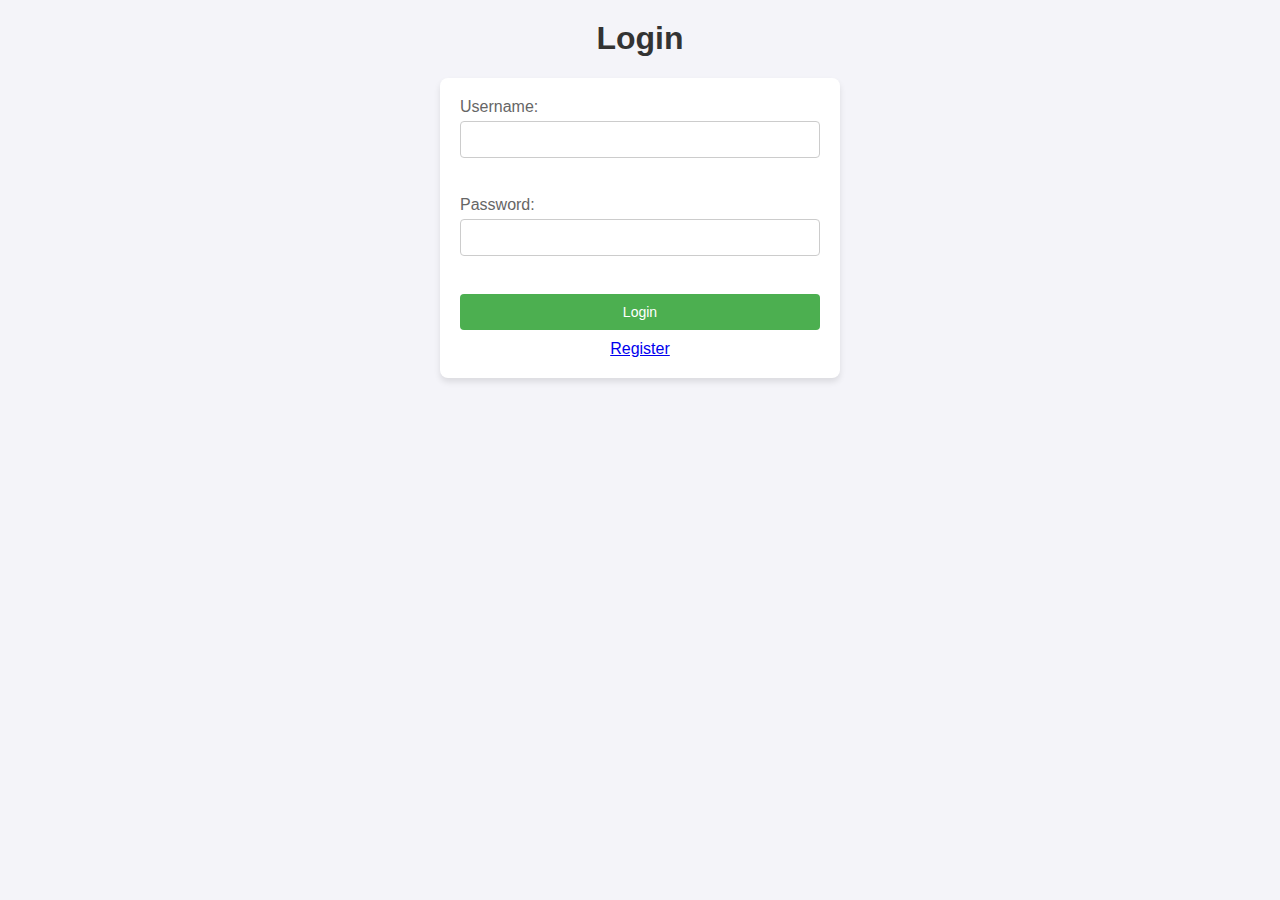
<file: web-front-end/pages/index.html>
<!doctype html>
<html lang="en">
  <head>
    <meta charset="UTF-8" />
    <meta name="viewport" content="width=device-width, initial-scale=1.0" />
    <title>Login</title>
    <link rel="stylesheet" href="../styles/styles.css" />
  </head>
  <body>
    <h1>Login</h1>
    <form id="login-form">
      <label for="username">Username:</label>
      <input type="text" id="username" name="username" required />
      <br />
      <label for="password">Password:</label>
      <input type="password" id="password" name="password" required />
      <br />
      <button type="submit">Login</button>

      <div style="text-align: center;">
        <a href="./register.html" style="margin-top: 10px; display: inline-block;">Register</a>
      </div>
    </form>

    <script>
      document
        .getElementById("login-form")
        .addEventListener("submit", async function (event) {
          event.preventDefault();
          const username = document.getElementById("username").value;
          const password = document.getElementById("password").value;
          const response = await fetch(
            "https://legendary-potato-j7w47prr4472pgjg-4001.app.github.dev/auth/login",
            {
              method: "POST",
              headers: { "Content-Type": "application/json" },
              body: JSON.stringify({ username, password }),
              credentials: "include",
            }
          );
          const result = await response.json();
          // handle response
          if (result.ok) {
            if (result.is_admin) {
              window.location.href = "./admin/dashboard.html";
              return;
            }
            window.location.href = "./profile.html";
          } else {
            alert(result.message);
          }
        });
    </script>
  </body>
</html>
</file>
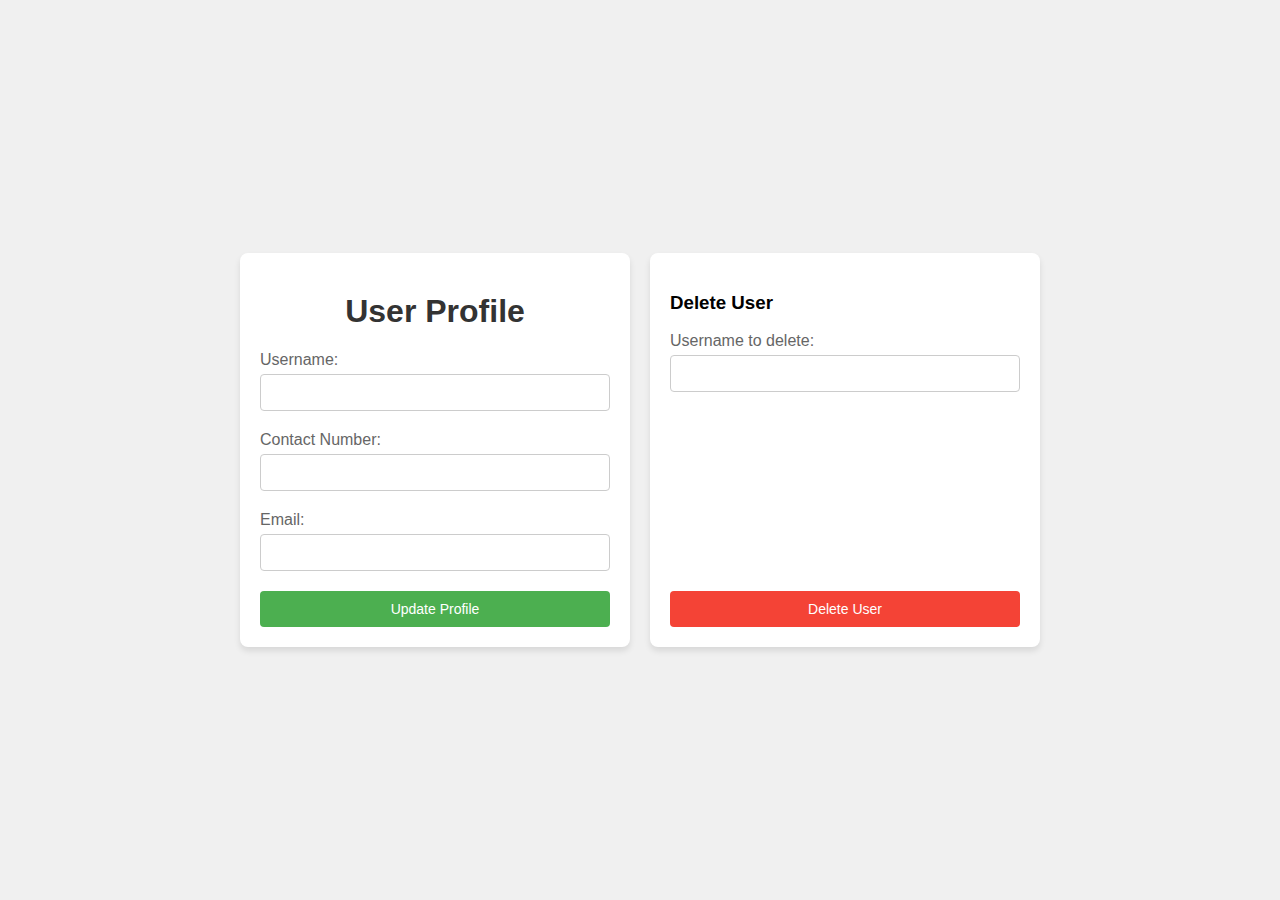
<file: web-front-end/pages/profile.html>
<!doctype html>
<html lang="en">

<head>
  <meta charset="UTF-8" />
  <meta name="viewport" content="width=device-width, initial-scale=1.0" />
  <title>Profile</title>
  <link rel="stylesheet" href="../styles/styles.css" />
</head>

<body class="body-profile">
  <div class="container">
    <form id="profile-form">
      <h1>User Profile</h1>
      <label for="username">Username:</label>
      <input type="text" id="username" name="username" required />

      <label for="contact_number">Contact Number:</label>
      <input type="tel" id="contact_number" name="contact_number" required />

      <label for="email">Email:</label>
      <input type="email" id="email" name="email" required />

      <button type="submit">Update Profile</button>
    </form>

    <form id="delete-user-form">
      <h3>Delete User</h3>
      <label for="delete-username">Username to delete:</label>
      <input type="text" id="delete-username" name="delete-username" required />
      <button type="submit">Delete User</button>
    </form>
  </div>

  <script>
    async function loadUserProfile() {
      const response = await fetch("https://legendary-potato-j7w47prr4472pgjg-4001.app.github.dev/auth/user", {
        credentials: "include",
      });
      const user = (await response.json())?.payload;
      if (!user) {
        alert("Failed to load user profile");
        window.location.href = "./index.html";
        return;
      }
      document.getElementById("username").value = user.username;
      document.getElementById("contact_number").value = user.contact_number;
      document.getElementById("email").value = user.email;
    }

    document
      .getElementById("profile-form")
      .addEventListener("submit", async function (event) {
        event.preventDefault();
        const username = document.getElementById("username").value;
        const contact_number =
          document.getElementById("contact_number").value;
        const email = document.getElementById("email").value;
        const response = await fetch(
          "https://legendary-potato-j7w47prr4472pgjg-4001.app.github.dev/auth/user",
          {
            method: "PUT",
            headers: { "Content-Type": "application/json" },
            body: JSON.stringify({ username, email, contact_number }),
            credentials: "include",
          }
        );
        const result = await response.json();
        // handle response
        if (result.ok) {
          alert("Profile updated successfully");
          return;
        } else {
          alert(result.message);
        }
      });

    document.addEventListener('DOMContentLoaded', () => {
      const deleteForm = document.getElementById('delete-user-form');

      deleteForm.addEventListener('submit', async (event) => {
        event.preventDefault();

        const username = document.getElementById('delete-username').value;

        try {
          const response = await fetch('https://legendary-potato-j7w47prr4472pgjg-4001.app.github.dev/auth/delete/user', {
            method: 'DELETE',
            headers: {
              'Content-Type': 'application/json',
            },
            body: JSON.stringify({ username }),
            credentials: 'include'
          });

          const result = await response.json();

          if (response.ok) {
            alert('User deleted successfully');
          } else {
            alert(`Error: ${result.message}`);
          }
        } catch (error) {
          console.error('Error:', error);
          alert('An error occurred while trying to delete the user');
        }

        document.getElementById('username').value = '';
      });
    });


    loadUserProfile();
  </script>
</body>

</html>
</file>
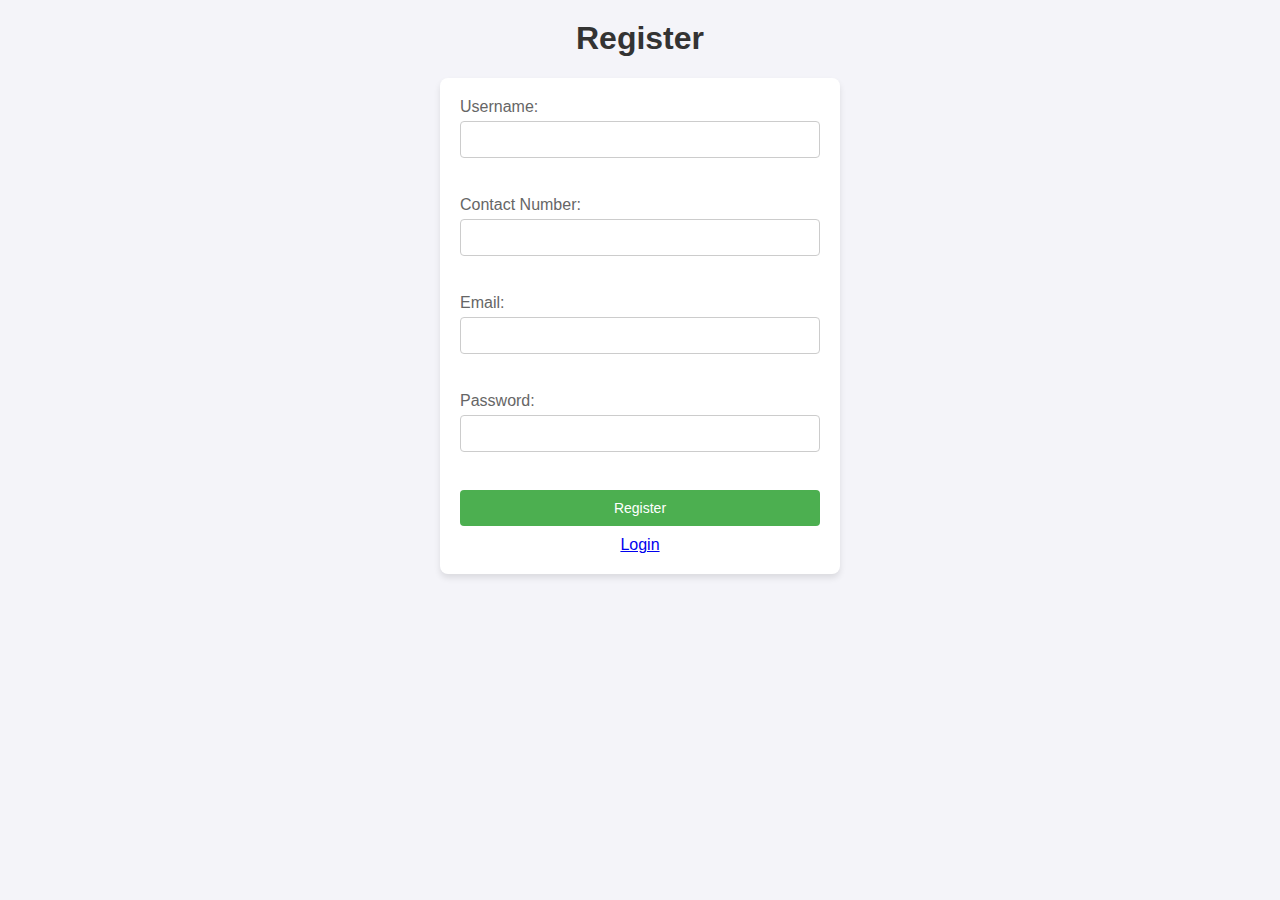
<file: web-front-end/pages/register.html>
<!doctype html>
<html lang="en">
  <head>
    <meta charset="UTF-8" />
    <meta name="viewport" content="width=device-width, initial-scale=1.0" />
    <title>Register</title>
    <link rel="stylesheet" href="../styles/styles.css" />
  </head>
  <body>
    <h1>Register</h1>
    <form id="register-form">
      <label for="username">Username:</label>
      <input type="text" id="username" name="username" required />
      <br />
      <label for="contact_number">Contact Number:</label>
      <input type="tel" id="contact_number" name="contact_number" required />
      <br />
      <label for="email">Email:</label>
      <input type="email" id="email" name="email" required />
      <br />
      <label for="password">Password:</label>
      <input type="password" id="password" name="password" required />
      <br />
      <button type="submit">Register</button>

      <div style="text-align: center;">
        <a href="./index.html" style="margin-top: 10px; display: inline-block;">Login</a>
      </div>
    </form>

    <script>
      document
        .getElementById("register-form")
        .addEventListener("submit", async function (event) {
          event.preventDefault();
          const username = document.getElementById("username").value;
          const contact_number =
            document.getElementById("contact_number").value;
          const email = document.getElementById("email").value;
          const password = document.getElementById("password").value;
          const response = await fetch(
            "https://legendary-potato-j7w47prr4472pgjg-4001.app.github.dev/auth/register",
            {
              method: "POST",
              headers: { "Content-Type": "application/json" },
              body: JSON.stringify({
                username,
                password,
                email,
                contact_number,
              }),
              credentials: "include",
            }
          );
          const result = await response.json();
          // handle response
          if (result.ok) {
            window.location.href = "./index.html";
          } else {
            alert(result.message);
          }
        });
    </script>
  </body>
</html>
</file>
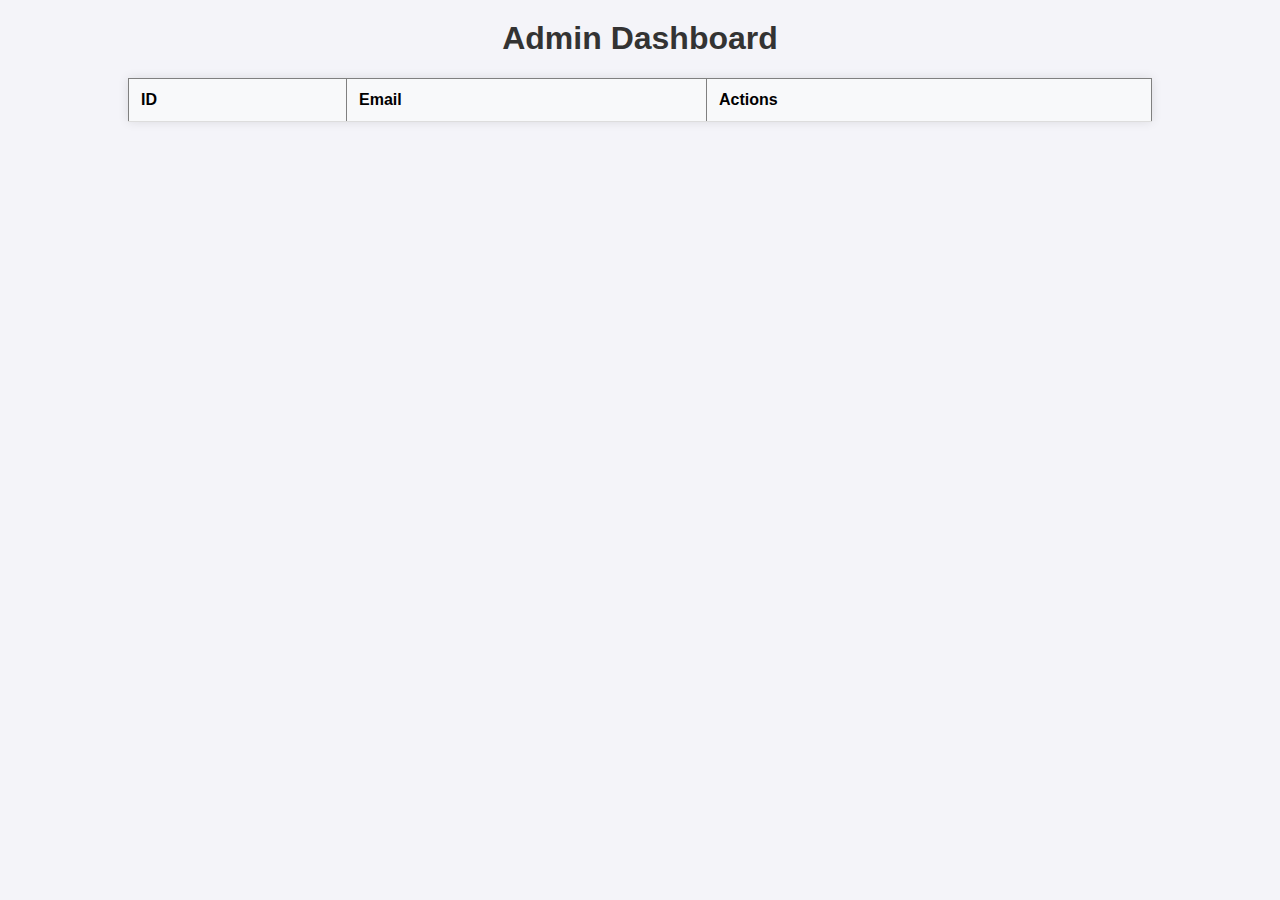
<file: web-front-end/pages/admin/dashboard.html>
<!doctype html>
<html lang="en">
  <head>
    <meta charset="UTF-8" />
    <meta name="viewport" content="width=device-width, initial-scale=1.0" />
    <title>Admin Dashboard</title>
    <link rel="stylesheet" href="../../styles/styles.css" />
  </head>
  <body>
    <h1>Admin Dashboard</h1>
    <table id="users-table" border="1">
      <thead>
        <tr>
          <th>ID</th>
          <th>Email</th>
          <th>Actions</th>
        </tr>
      </thead>
      <tbody>
        <!-- Users will be loaded here -->
      </tbody>
    </table>

    <script>
      async function loadUsers() {
        const response = await fetch(
          "https://legendary-potato-j7w47prr4472pgjg-4001.app.github.dev/admin/user",
          {
            credentials: "include",
          }
        );
        const users = (await response.json())?.payload;
        if (!users) {
          alert("Failed to load users");
          window.location.href = "../index.html";
          return;
        }
        const tbody = document
          .getElementById("users-table")
          .getElementsByTagName("tbody")[0];
        tbody.innerHTML = "";
        users.forEach((user) => {
          const row = tbody.insertRow();
          row.insertCell(0).innerText = user.id;
          row.insertCell(1).innerText = user.email;
          const actionsCell = row.insertCell(2);
          const editButton = document.createElement("button");
          editButton.innerText = "Edit";
          editButton.onclick = () => {
            window.location.href = `./user.html?user_id=${user.id}`;
          };
          actionsCell.appendChild(editButton);
        });
      }

      loadUsers();
    </script>
  </body>
</html>
</file>
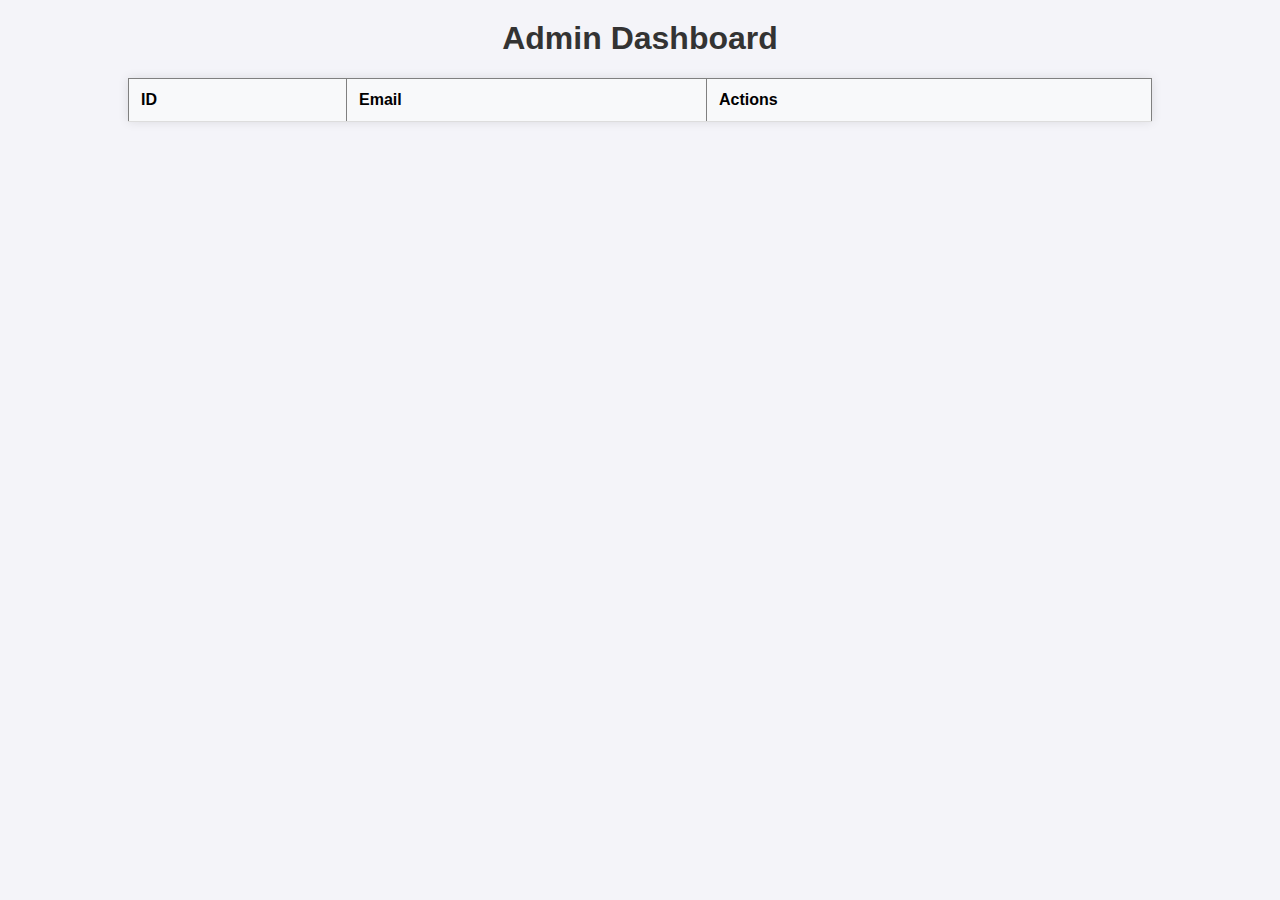
<file: web-front-end/pages/admin/user.html>
<!doctype html>
<html lang="en">
  <head>
    <meta charset="UTF-8" />
    <meta name="viewport" content="width=device-width, initial-scale=1.0" />
    <title>Edit User</title>
    <link rel="stylesheet" href="../../styles/styles.css" />
  </head>
  <body>
    <h1>Edit User</h1>
    <form id="user-form">
      <label for="username">Username:</label>
      <input type="text" id="username" name="username" required />
      <br />
      <label for="email">Email:</label>
      <input type="email" id="email" name="email" required />
      <br />
      <label for="contact_number">Contact Number:</label>
      <input type="tel" id="contact_number" name="contact_number" required />
      <br />
      <label for="account_type">Account Type:</label>
      <select id="account_type" name="account_type">
        <option value="admin">Admin</option>
        <option value="user">User</option>
      </select>

      <button type="submit">Update User</button>
    </form>

    <script>
      async function loadUser(userId) {
        const response = await fetch(
          `https://legendary-potato-j7w47prr4472pgjg-4001.app.github.dev/admin/user/id/${userId}`,
          {
            credentials: "include",
          }
        );
        const user = (await response.json())?.payload;
        if (!user) {
          alert("Failed to load user");
          window.location.href = "./dashboard.html";
          return;
        }
        document.getElementById("username").value = user.username;
        document.getElementById("email").value = user.email;
        document.getElementById("contact_number").value = user.contact_number;
        document.getElementById("account_type").value = user.account_type;
      }

      document
        .getElementById("user-form")
        .addEventListener("submit", async function (event) {
          event.preventDefault();
          const urlParams = new URLSearchParams(window.location.search);
          const userId = urlParams.get("user_id");
          const username = document.getElementById("username").value;
          const email = document.getElementById("email").value;
          const contact_number =
            document.getElementById("contact_number").value;
          const account_type = document.getElementById("account_type").value;
          const response = await fetch(
            `https://legendary-potato-j7w47prr4472pgjg-4001.app.github.dev/admin/user/id/${userId}`,
            {
              method: "PUT",
              headers: { "Content-Type": "application/json" },
              body: JSON.stringify({
                username,
                email,
                contact_number,
                account_type,
              }),
              credentials: "include",
            }
          );
          const result = await response.json();
          if (result.ok) {
            alert("User updated successfully");
            return;
          } else {
            alert("User update failed");
          }
          // handle response
        });

      const urlParams = new URLSearchParams(window.location.search);
      const userId = urlParams.get("user_id");
      if (userId) {
        loadUser(userId);
      } else {
        alert("User ID not provided");
        window.location.href = "./dashboard.html";
      }
    </script>
  </body>
</html>
</file>
<file: web-front-end/styles/styles.css>
body {
    font-family: Arial, sans-serif;
    margin: 0;
    padding: 0;
    background-color: #f4f4f9;
}

h1 {
    text-align: center;
    color: #333;
    margin-top: 20px;
}

form {
    max-width: 400px;
    margin: 20px auto;
    padding: 20px;
    background-color: #fff;
    border-radius: 8px;
    box-shadow: 0 0 10px rgba(0, 0, 0, 0.1);
}

label {
    display: block;
    margin-bottom: 8px;
    color: #333;
}

input[type="text"],
input[type="email"],
input[type="tel"],
input[type="password"] {
    width: 100%;
    padding: 10px;
    margin-bottom: 20px;
    border: 1px solid #ccc;
    border-radius: 4px;
}

select {
    width: 100%;
    padding: 10px;
    margin-bottom: 20px;
    border: 1px solid #ccc;
    border-radius: 4px;
}

button {
    width: 100%;
    padding: 10px;
    background-color: #28a745;
    color: #fff;
    border: none;
    border-radius: 4px;
    cursor: pointer;
    font-size: 16px;
}

button:hover {
    background-color: #218838;
}

table {
    width: 80%;
    margin: 20px auto;
    border-collapse: collapse;
    background-color: #fff;
    box-shadow: 0 0 10px rgba(0, 0, 0, 0.1);
}

th, td {
    padding: 12px;
    text-align: left;
    border-bottom: 1px solid #ddd;
}

th {
    background-color: #f8f9fa;
}

tr:hover {
    background-color: #f1f1f1;
}

button {
    padding: 8px 12px;
    background-color: #007bff;
    color: #fff;
    border: none;
    border-radius: 4px;
    cursor: pointer;
    font-size: 14px;
}

button:hover {
    background-color: #0056b3;
}


* {
    box-sizing: border-box;
}

.body-profile {
    font-family: Arial, sans-serif;
    background-color: #f0f0f0;
    margin: 0;
    padding: 20px;
    display: flex;
    justify-content: center;
    align-items: center;
    min-height: 100vh;
}
.container {
    display: flex;
    gap: 20px;
    max-width: 800px;
    width: 100%;
}
form {
    background-color: white;
    padding: 20px;
    border-radius: 8px;
    box-shadow: 0 4px 6px rgba(0, 0, 0, 0.1);
    flex: 1;
    display: flex;
    flex-direction: column;
}
/* h1, h3 {
    color: #333;
    margin-top: 0;
} */

label {
    display: block;
    margin-bottom: 5px;
    color: #666;
}
input {
    width: 100%;
    padding: 8px;
    margin-bottom: 15px;
    border: 1px solid #ddd;
    border-radius: 4px;
    box-sizing: border-box;
}
button {
    background-color: #4CAF50;
    color: white;
    padding: 10px 15px;
    border: none;
    border-radius: 4px;
    cursor: pointer;
    transition: background-color 0.3s;
    margin-top: auto;
}
button:hover {
    background-color: #45a049;
}
#delete-user-form button {
    background-color: #f44336;
}
#delete-user-form button:hover {
    background-color: #d32f2f;
}
</file>
